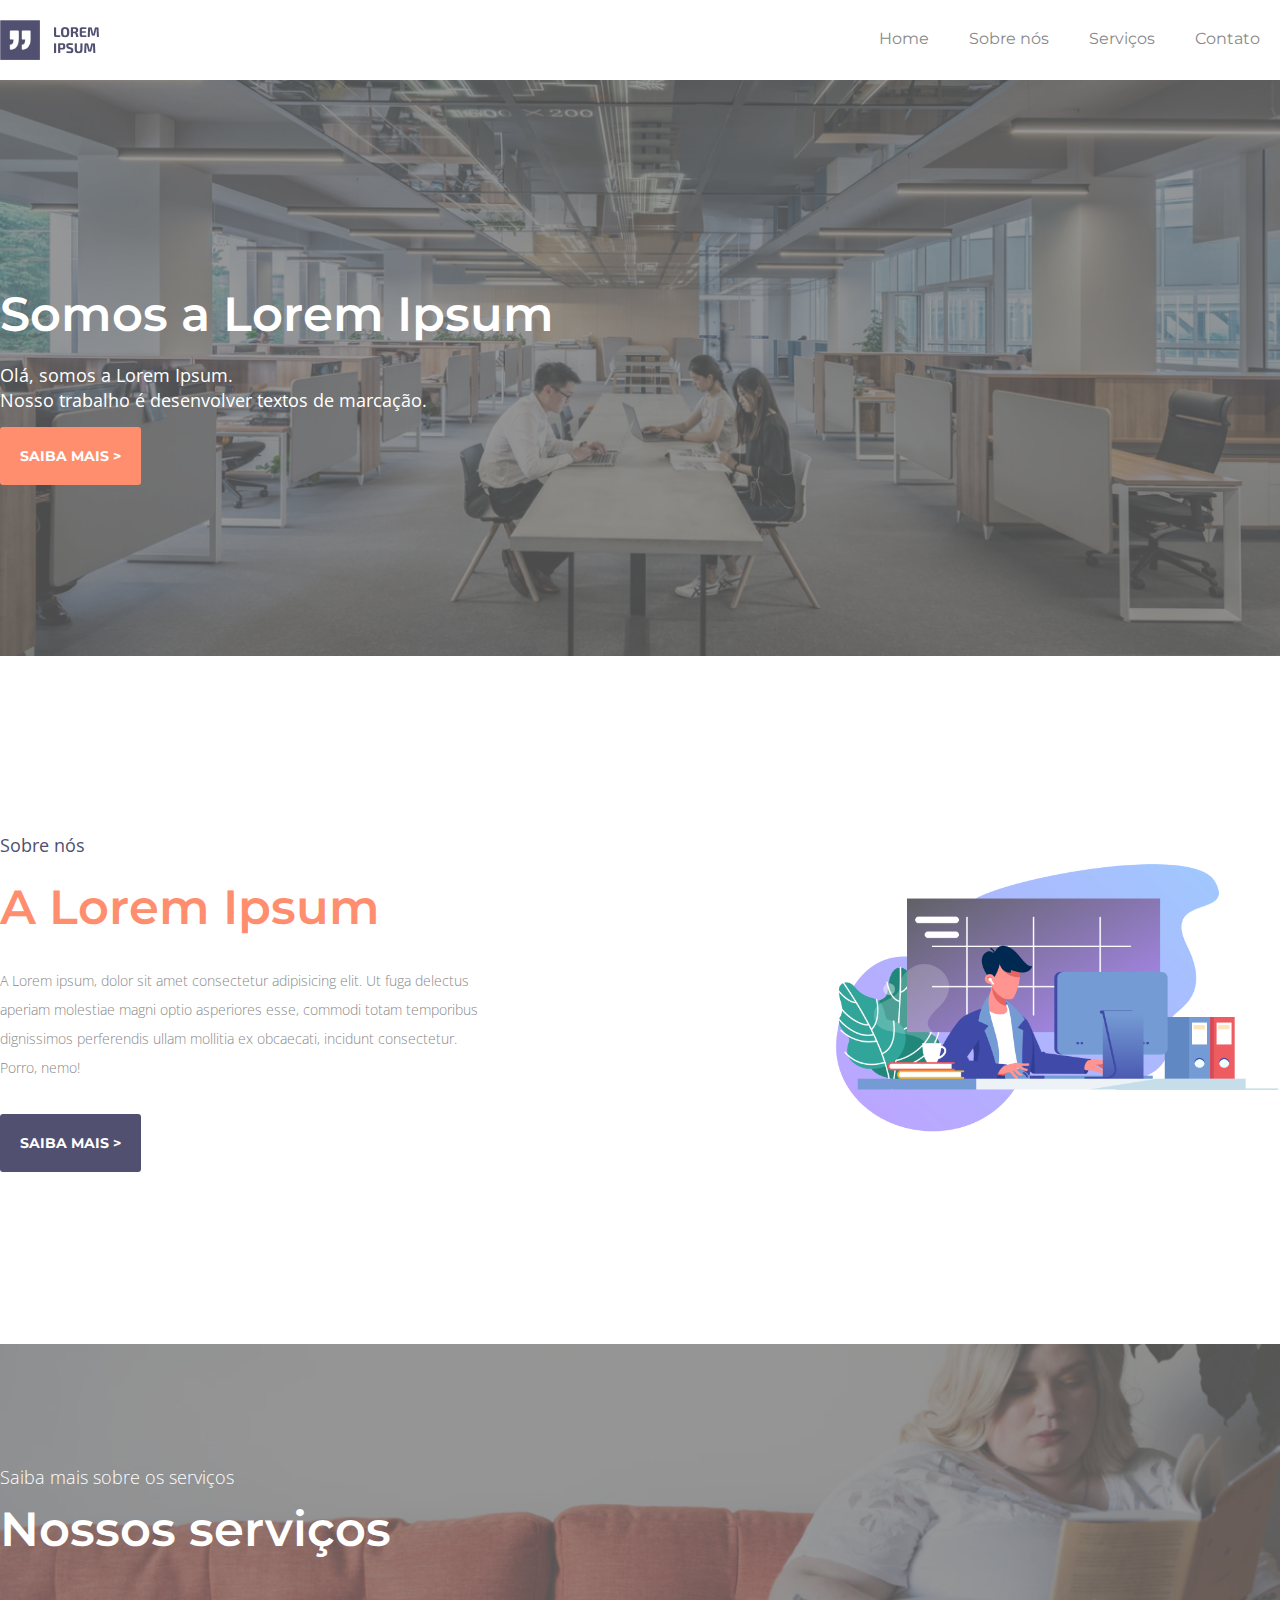
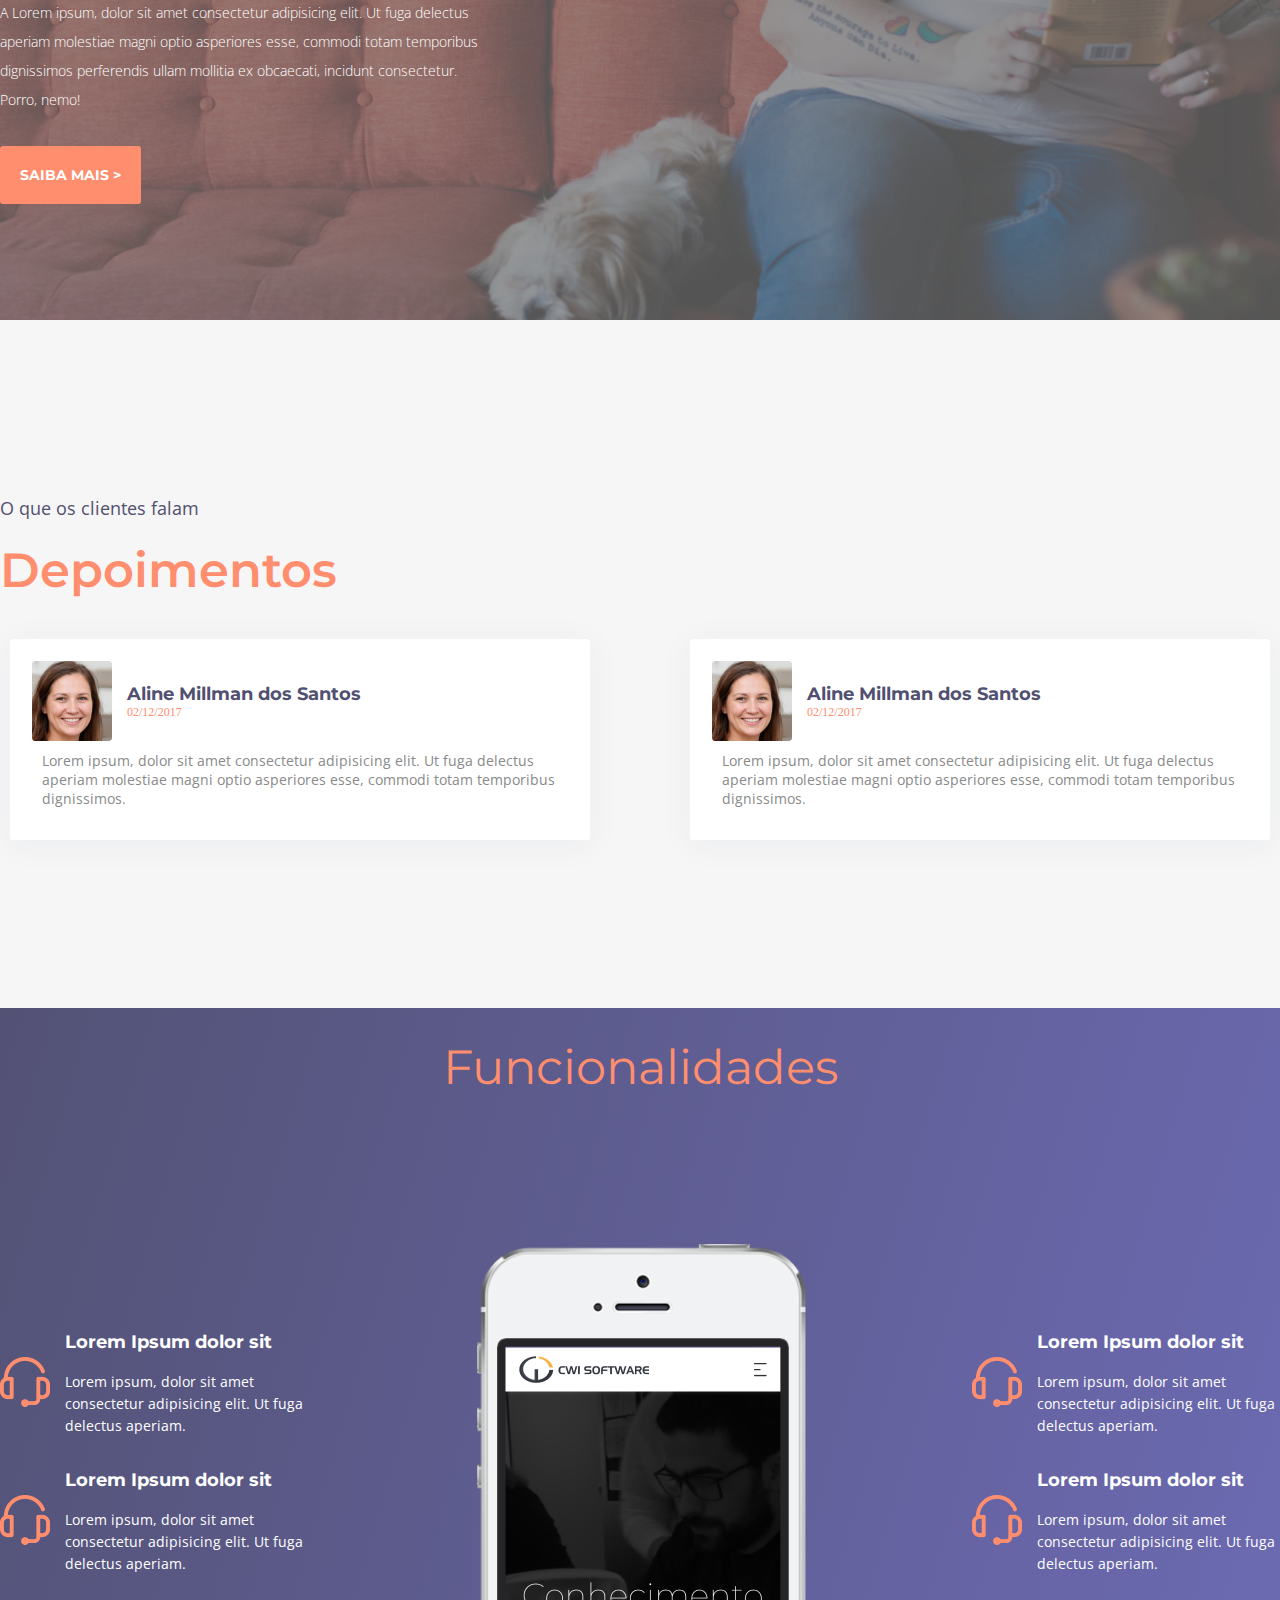
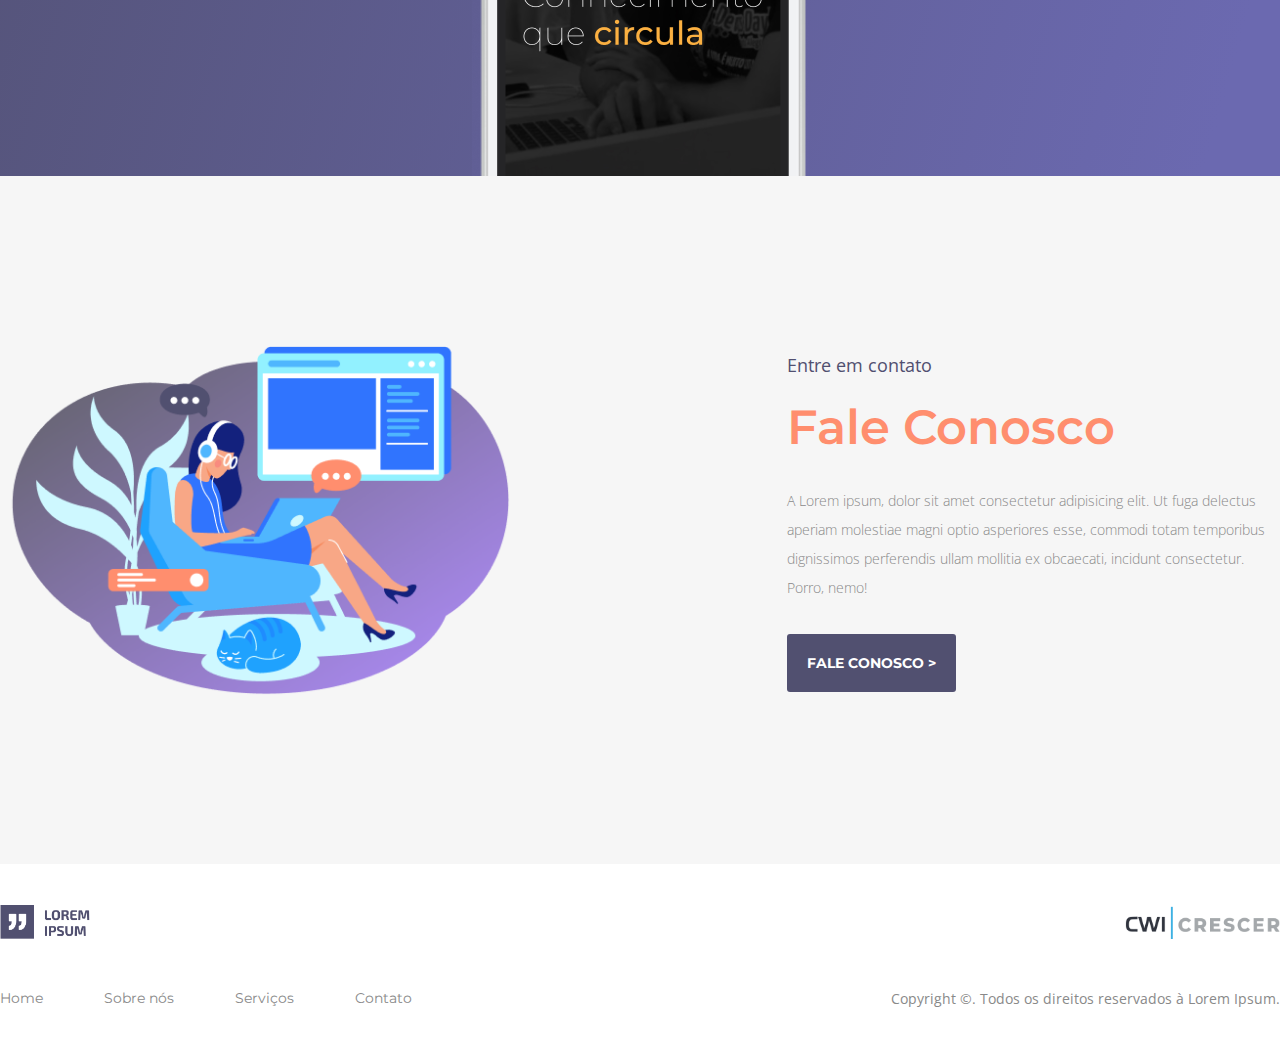
<file: index.html>
<!DOCTYPE html>
<html lang="en">
<head>
    <meta charset="UTF-8">
    <meta http-equiv="X-UA-Compatible" content="IE=edge">
    <meta name="viewport" content="width=device-width, initial-scale=1.0">
    <link rel="stylesheet" href="assets/css/sttyle.css">
    <link rel="stylesheet" href="assets/css/common/header.css">
    <link rel="stylesheet" href="assets/css/home/home.css">
    <link rel="stylesheet" href="assets/css/common/footer.css">

    <link href="https://fonts.googleapis.com/css2?family=Montserrat:wght@400;700&family=Open+Sans&display=swap" rel="stylesheet">
    <title>Home</title>
</head>
<body>
    <header class="header">
        <section class="container header-container">
            <a href="index.html" class="logo">
                <img src="assets/img/logo2.png" alt="" class="logoimg">
                <img src="assets/img/Lorem Ipsum.png" alt="" class="lorem">
            </a>

            <input type="checkbox" style="display: none;" id="menu-control" class="menu-control">
            <ul class="menu">
                <li class="menu-item">
                    <a href="index.html" class="menu-item-link">Home</a>
                </li>

                <li class="menu-item">
                    <a href="sobre/index.html" class="menu-item-link">Sobre nós</a>
                </li>

                <li class="menu-item">
                    <a href="" class="menu-item-link">Serviços</a>
                </li>

                <li class="menu-item">
                    <a href="contato/index.html" class="menu-item-link">Contato</a>
                </li>
            </ul>

            <label class="label-header" for="menu-control">
                <img class="hamburguer-icon" src="assets/img/sanduiche.png" alt="">
            </label>

        </section>
    </header>


    <section class="banner banner-main">
        <div class="banner-content">
            
            <div class="container cont">
                <p class="banner-title">
                    Somos a Lorem Ipsum
                </p>
                <p class="banner-text">
                    Olá, somos a Lorem Ipsum. <br> Nosso trabalho é desenvolver textos de marcação.
                </p>
                <p class="button-orange"> SAIBA MAIS ></p>
            </div>
        </div>
    </section>



    <section class="sobre-content">
        <div class="container sobre-container">
            <div class="sobre">
                <div >
                    <p class="sobre-sobre">
                            Sobre nós
                    </p>
                    <p class="sobre-title">
                        A Lorem Ipsum
                    </p>
                    <p class="sobre-text">
                        A Lorem ipsum, dolor sit amet consectetur adipisicing elit. Ut fuga delectus aperiam molestiae magni optio asperiores esse, commodi totam temporibus dignissimos perferendis ullam mollitia ex obcaecati, incidunt consectetur. Porro, nemo!            </p>
                    <p class="button-black"> SAIBA MAIS ></p>
                </div>
                <img  class="imgg" src="assets/img/home/imgg.png" alt="">
            </div>
        </div>
    </section>


    <section class="banner banner-main2">
        <div class="banner-content">
            
            <div class="container cont">
                <p class="service-sobre">
                    Saiba mais sobre os serviços            </p>
                <p class="service-title">
                    Nossos serviços                </p>
                <p class="service-text">
                    A Lorem ipsum, dolor sit amet consectetur adipisicing elit. Ut fuga delectus aperiam molestiae magni optio asperiores esse, commodi totam temporibus dignissimos perferendis ullam mollitia ex obcaecati, incidunt consectetur. Porro, nemo!                </p>
                <p class="button-orange"> SAIBA MAIS ></p>
            </div>
        </div>
    </section>


    <section class="depoimentos">
        <div class="container">

            <div class="conteudo">

                <div class="fala-cliente">
                    <p class="sobre-sobre">
                        O que os clientes falam                </p>
                <p class="sobre-title">
                    Depoimentos                </p>
                </div>

                <div class="cards">

                    <div class="card">

                        <div class="perfil">
                            <img class="dep-perfil" src="assets/img/home/image 1.png" alt="">
                            <div class="data-nome">
                                <p class="dep-nome">Aline Millman dos Santos  </p>
                                <p class="dep-data">02/12/2017</p>
                            </div>
                        </div>
                        
                        <p class="dep-desc">Lorem ipsum, dolor sit amet consectetur adipisicing elit. Ut fuga delectus aperiam molestiae magni optio asperiores esse, commodi totam temporibus dignissimos.</p>

                    </div>


                    <div class="card">

                        <div class="perfil">
                            <img class="dep-perfil" src="assets/img/home/image 1.png" alt="">
                            <div class="data-nome">
                                <p class="dep-nome">Aline Millman dos Santos  </p>
                                <p class="dep-data">02/12/2017</p>
                            </div>
                        </div>
                        
                        <p class="dep-desc">Lorem ipsum, dolor sit amet consectetur adipisicing elit. Ut fuga delectus aperiam molestiae magni optio asperiores esse, commodi totam temporibus dignissimos.</p>

                    </div>

                    
                </div>

            </div>


        </div>
    </section>


    <section class="funcionalidades">
        <p class="funcionalidades-title">Funcionalidades</p>

        <div class="container">

            <div class="content-funcionalidades">

                <div class="funcionalidades-cards">

                    <div class="funcionalidades-card">
                        <img class="img-funcionalidade" src="assets/img/home/Vector.png" alt="">
                        <div class="text-funcionlidade">
                            <p class="title-funcionalidade">Lorem Ipsum dolor sit</p>
                            <p class="sobre-funcionalidade">Lorem ipsum, dolor sit amet consectetur adipisicing elit. Ut fuga delectus aperiam.</p>
                        </div>
                    </div>


                    <div class="funcionalidades-card">
                        <img class="img-funcionalidade" src="assets/img/home/Vector.png" alt="">
                        <div class="text-funcionlidade">
                            <p class="title-funcionalidade">Lorem Ipsum dolor sit</p>
                            <p class="sobre-funcionalidade">Lorem ipsum, dolor sit amet consectetur adipisicing elit. Ut fuga delectus aperiam.</p>
                        </div>
                    </div>


                </div>


                <div class="funcionalidades-cards">

                    <div class="funcionalidades-card">
                        <img class="img-funcionalidade" src="assets/img/home/Vector.png" alt="">
                        <div class="text-funcionlidade">
                            <p class="title-funcionalidade">Lorem Ipsum dolor sit</p>
                            <p class="sobre-funcionalidade">Lorem ipsum, dolor sit amet consectetur adipisicing elit. Ut fuga delectus aperiam.</p>
                        </div>
                    </div>


                    <div class="funcionalidades-card">
                        <img class="img-funcionalidade" src="assets/img/home/Vector.png" alt="">
                        <div class="text-funcionlidade">
                            <p class="title-funcionalidade">Lorem Ipsum dolor sit</p>
                            <p class="sobre-funcionalidade">Lorem ipsum, dolor sit amet consectetur adipisicing elit. Ut fuga delectus aperiam.</p>
                        </div>
                    </div>


                </div>

            </div>
        </div>
        <img class="celular" src="assets/img/home/celular.png" alt="">

    </section>


    <serction class="sobre-content2">
        <div class="container">
            <div class="sobre-new">
                <img  class="imgg2" src="assets/img/home/imgg2.png" alt="">

                <div >
                    <p class="sobre-sobre">
                        Entre em contato
                    </p>
                    <p class="sobre-title">
                        Fale Conosco
                    </p>
                    <p class="sobre-text">
                        A Lorem ipsum, dolor sit amet consectetur adipisicing elit. Ut fuga delectus aperiam molestiae magni optio asperiores esse, commodi totam temporibus dignissimos perferendis ullam mollitia ex obcaecati, incidunt consectetur. Porro, nemo!           </p>
                    <p class="button-black"> FALE CONOSCO ></p>
                </div>
            </div>
        </div>
    </serction>


   

    <footer class="footer">

        <div class="container res">

            <a href="index.html" class="logos-footer">
                <img class="logo-cwi" src="assets/img/footer/logo.png" alt="">
                <img class="logo-crescer" src="assets/img/footer/ecrescer.png" alt="">
            </a>


            <div class="links-footer">

                <ul class="menu-footer">
                    <li class="menu-item-footer">
                        <a href="index.html" class="menu-item-link-footer">Home</a>
                    </li>
    
                    <li class="menu-item-footer">
                        <a href="sobre/index.html" class="menu-item-link-footer">Sobre nós</a>
                    </li>
    
                    <li class="menu-item-footer">
                        <a href="" class="menu-item-link-footer">Serviços</a>
                    </li>
    
                    <li class="menu-item-footer">
                        <a href="contato/index.html" class="menu-item-link-footer">Contato</a>
                    </li>
                </ul>
    
                <p class="licenca">Copyright ©. Todos os direitos reservados à Lorem Ipsum.</p>
                <p class="licenca-res">Copyright ©. Todos os direitos reservados.</p>


            </div>

        </div>

    </footer>

 
    

    
</body>
</html>
</file>
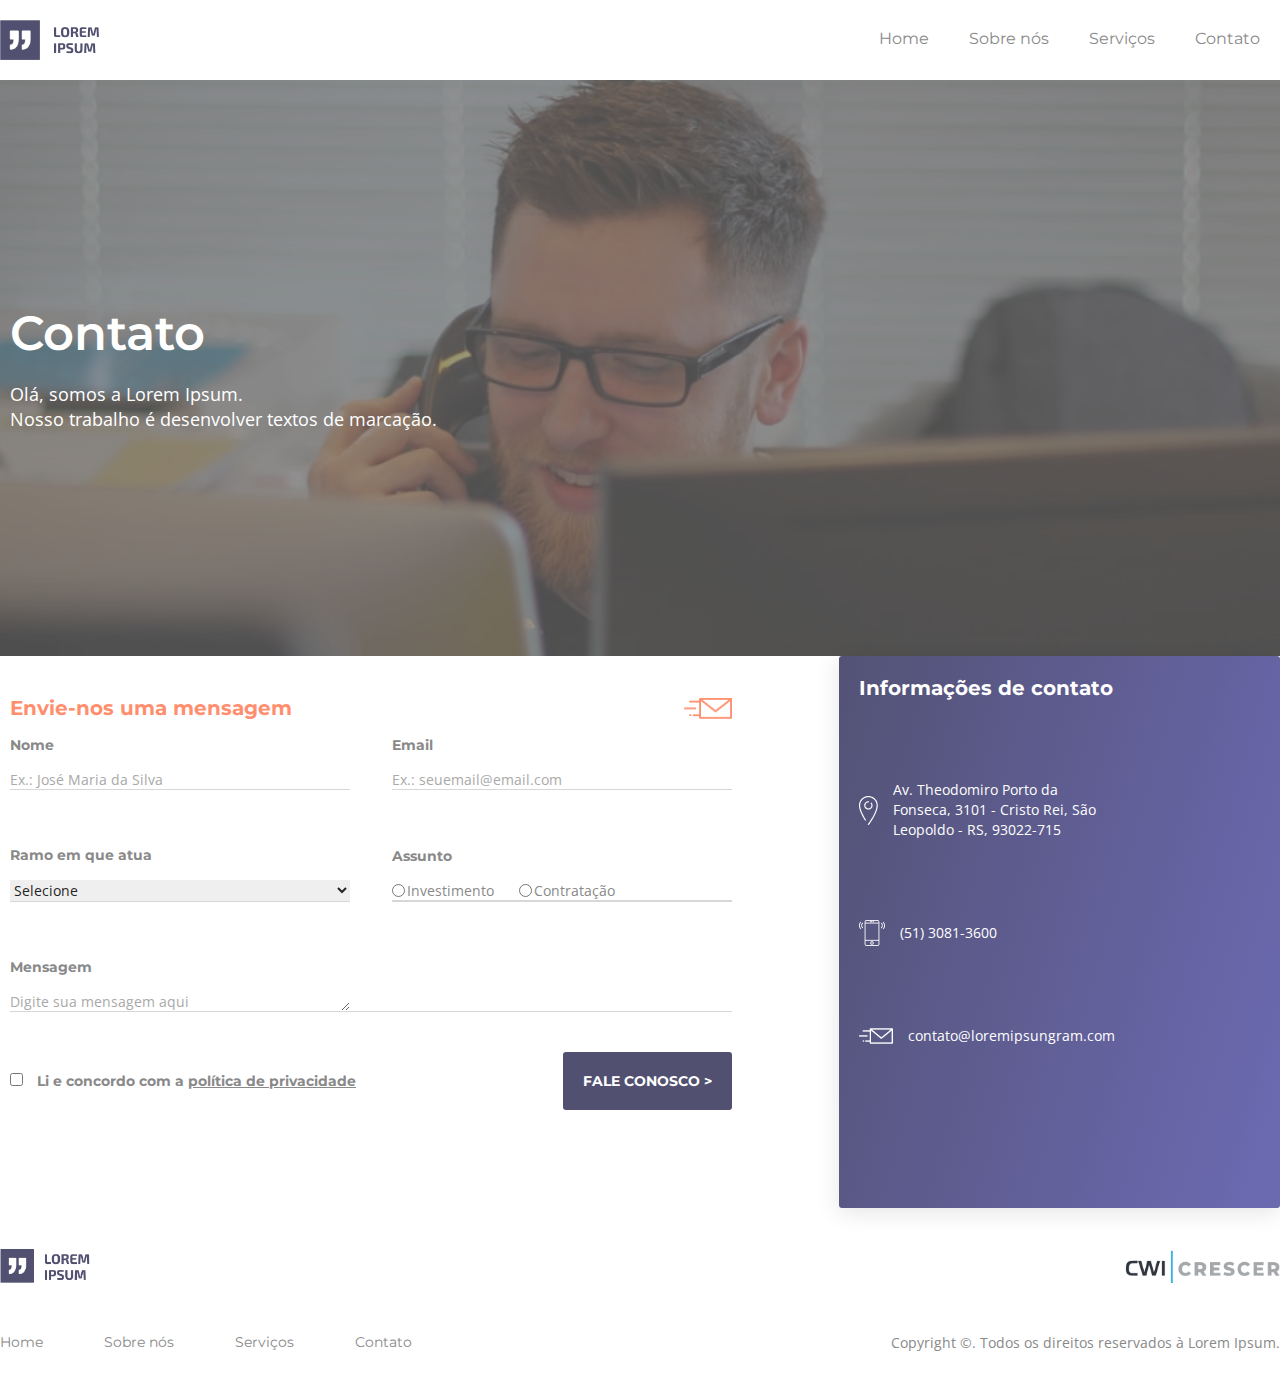
<file: contato/index.html>
<!DOCTYPE html>
<html lang="en">
<head>
    <meta charset="UTF-8">
    <meta http-equiv="X-UA-Compatible" content="IE=edge">
    <meta name="viewport" content="width=device-width, initial-scale=1.0">
    <link rel="stylesheet" href="../assets/css/sttyle.css">
    <link rel="stylesheet" href="../assets/css/common/header.css">
    <link rel="stylesheet" href="../assets/css/common/footer.css">
    <link rel="stylesheet" href="../assets/css/contatos/contatos.css">
    <link href="https://fonts.googleapis.com/css2?family=Montserrat:wght@400;700&family=Open+Sans&display=swap" rel="stylesheet">

    <title>Contatos</title>
</head>
<body>
    
    <header class="header">
        <section class="container header-container">
            <a href="" class="logo">
                <img src="../assets/img/logo2.png" alt="" class="logoimg">
                <img src="../assets/img/Lorem Ipsum.png" alt="" class="lorem">
            </a>

            <input type="checkbox" style="display: none;" id="menu-control" class="menu-control">
            <ul class="menu">
                <li class="menu-item">
                    <a href="../index.html" class="menu-item-link">Home</a>
                </li>

                <li class="menu-item">
                    <a href="../sobre/index.html" class="menu-item-link">Sobre nós</a>
                </li>

                <li class="menu-item">
                    <a href="" class="menu-item-link">Serviços</a>
                </li>

                <li class="menu-item">
                    <a href="../contatos/index.html" class="menu-item-link">Contato</a>
                </li>
            </ul>

            <label for="menu-control" class="label-header">
                <img class="hamburguer-icon" src="../assets/img/sanduiche.png" alt="">
            </label>

        </section>
    </header>



    <section class="banner banner-main2">
        <div class="banner-content">
            
            <div class="container margin-container">
                <p class="banner-title">
                    Contato
                </p>
                <p class="banner-text">
                    Olá, somos a Lorem Ipsum. <br> Nosso trabalho é desenvolver textos de marcação.
                </p>
            </div>
        </div>
    </section>



    <section class="formulario-section">

        <div class="container divise">

            <div class="wid-form">
                <div class="titulo-form">
                    <p class="title-form">Envie-nos uma mensagem</p>
                    <img class="envelope" src="../assets/img/contato/ENVELOP.png" alt="">
                </div>

                <div class="form-sec">
                
                    <label class="campo">
                        <span class="campo-title">Nome</span>
                        <input class="campo-input" placeholder="Ex.: José Maria da Silva" type="text">
                    </label>
                    <label class="campo">
                        <span class="campo-title">Email</span>
                        <input class="campo-input" placeholder="Ex.: seuemail@email.com" type="email">
                    </label>
                    <label class="campo">
                        <span class="campo-title">Ramo em que atua</span>
                        <select  class="campo-input" name="" id="">
                            <option disabled selected class="campo-input" value="">Selecione</option>
                            <option class="campo-input" value="">Vendas</option>
                            <option class="campo-input" value="">Esportes</option>
                            <option class="campo-input" value="">Entregas</option>
                            <option class="campo-input" value="">Iluminação</option>
                        </select>
                    </label>
                    <label class="campo">
                        <p class="campo-title">Assunto</p>
                        <div class="content-radio">
                            <div class="campo-radio">
                                <input class="campo-input"  type="radio" name="s">
                                <p class="campo-input-radio">Investimento</p>
                            </div>
                            <div class="campo-radio">
                                <input class="campo-input"  type="radio" name="s">
                                <p class="campo-input-radio">Contratação</p>
                            </div>
                        </div>
                    </label>

                    <label class="campo text-area">
                        <span class="campo-title">Mensagem</span>
                            <textarea class="campo-input" placeholder="Digite sua mensagem aqui" cols="50" rows="1"></textarea>
                    </label>

                    <label class="check-input text-area">
                        <div>
                            <input class="mark-input"  type="checkbox">
                            <span class="campo-title title-check">Li e concordo com a <u>política de privacidade</u></span>
                        </div>
                        <p class="button-black b2"> FALE CONOSCO ></p>

                    </label>
                </div>
            </div>


            <div class="rectangulo-contato">
                <p class="p-rec-title">Informações de contato</p>
                <div class="info-contato">
                    <img class="info-image-contato" src="../assets/img/contato/Vector.png" alt="">
                    <p class="endereco-rec">Av. Theodomiro Porto da Fonseca, 3101 - Cristo Rei, São Leopoldo - RS, 93022-715</p>
                </div>

                <div class="info-contato">
                    <img class="info-image-contato vector2" src="../assets/img/contato/Vector (1).png" alt="">
                    <p class="endereco-rec">(51) 3081-3600</p>
                </div>

                <div class="info-contato">
                    <img class="info-image-contato vector3" src="../assets/img/contato/Vector (2).png" alt="">
                    <p class="endereco-rec">contato@loremipsungram.com</p>
                </div>
            </div>

        </div>

    </section>









    <footer class="footer">

        <div class="container res">

            <a href="../index.html" class="logos-footer">
                <img class="logo-cwi" src="../assets/img/footer/logo.png" alt="">
                <img class="logo-crescer" src="../assets/img/footer/ecrescer.png" alt="">
            </a>


            <div class="links-footer">

                <ul class="menu-footer">
                    <li class="menu-item-footer">
                        <a href="../index.html" class="menu-item-link-footer">Home</a>
                    </li>
    
                    <li class="menu-item-footer">
                        <a href="../sobre/index.html" class="menu-item-link-footer">Sobre nós</a>
                    </li>
    
                    <li class="menu-item-footer">
                        <a href="" class="menu-item-link-footer">Serviços</a>
                    </li>
    
                    <li class="menu-item-footer">
                        <a href="index.html" class="menu-item-link-footer">Contato</a>
                    </li>
                </ul>
    
                <div>
                    <p class="licenca">Copyright ©. Todos os direitos reservados à Lorem Ipsum.</p>
                    <p class="licenca-res">Copyright ©. Todos os direitos reservados.</p>
                </div>


            </div>

        </div>

    </footer>


</body>
</html>
</file>
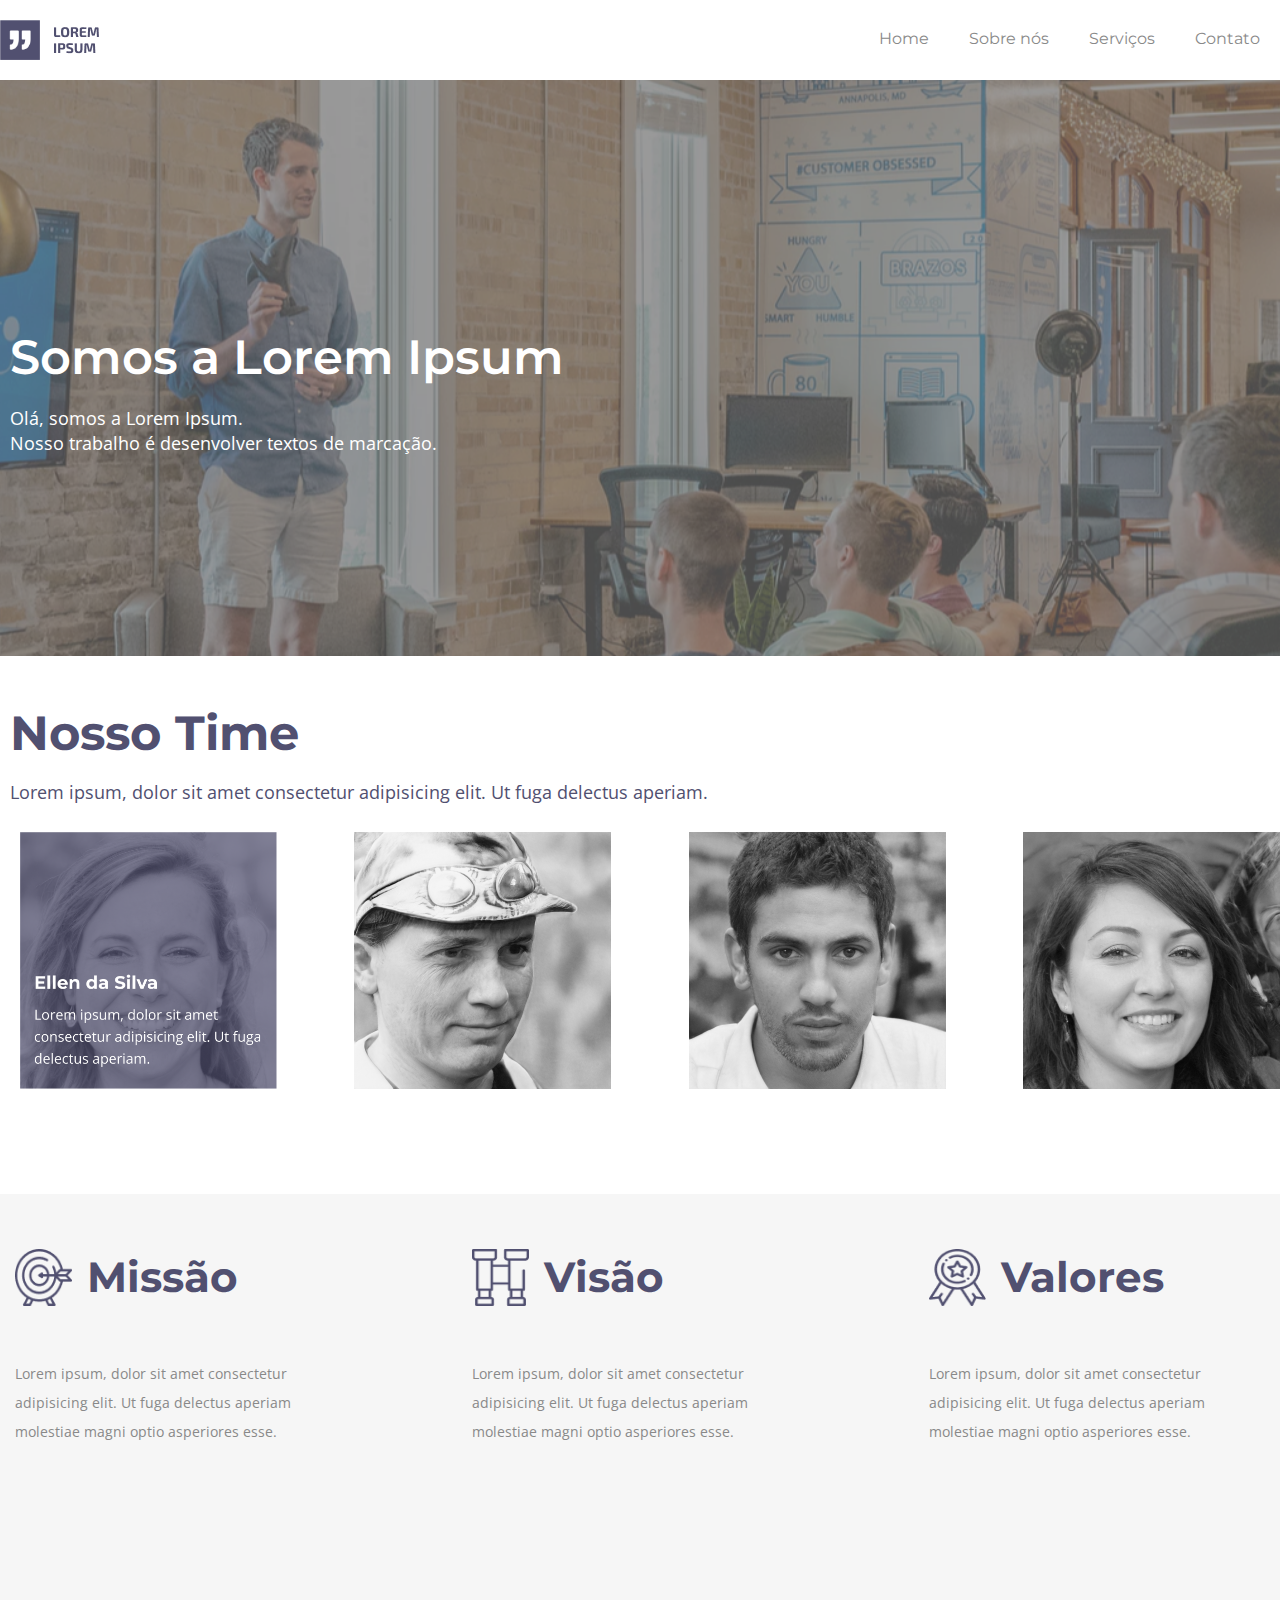
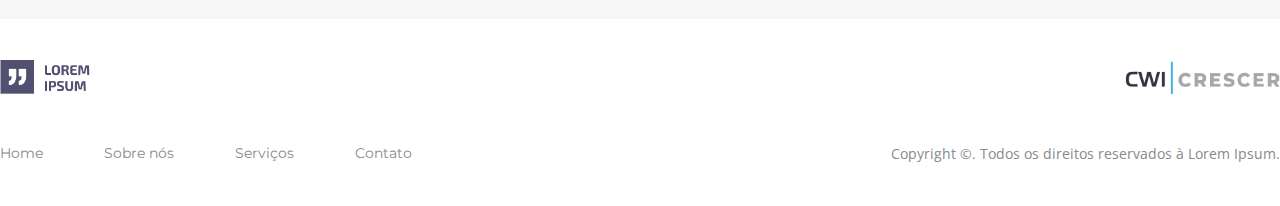
<file: sobre/index.html>
<!DOCTYPE html>
<html lang="en">
<head>
    <meta charset="UTF-8">
    <meta http-equiv="X-UA-Compatible" content="IE=edge">
    <meta name="viewport" content="width=device-width, initial-scale=1.0">
    <link rel="stylesheet" href="../assets/css/sttyle.css">
    <link rel="stylesheet" href="../assets/css/common/header.css">
    <link rel="stylesheet" href="../assets/css/common/footer.css">
    <link rel="stylesheet" href="../assets/css/sobre/sobre.css">
    <link href="https://fonts.googleapis.com/css2?family=Montserrat:wght@400;700&family=Open+Sans&display=swap" rel="stylesheet">


    <title>Sobre</title>
</head>
<body>
    
    <header class="header header-sobre">
        <section class="container header-container">
            <a href="" class="logo">
                <img src="../assets/img/logo2.png" alt="" class="logoimg">
                <img src="../assets/img/Lorem Ipsum.png" alt="" class="lorem">
            </a>

            <input type="checkbox" style="display: none;" id="menu-control" class="menu-control">
            <ul class="menu">
                <li class="menu-item">
                    <a href="../index.html" class="menu-item-link">Home</a>
                </li>

                <li class="menu-item">
                    <a href="index.html" class="menu-item-link">Sobre nós</a>
                </li>

                <li class="menu-item">
                    <a href="" class="menu-item-link">Serviços</a>
                </li>

                <li class="menu-item">
                    <a href="../contato/index.html" class="menu-item-link">Contato</a>
                </li>
            </ul>

            <label class="label-header" for="menu-control">
                <img class="hamburguer-icon" src="../assets/img/sanduiche.png" alt="">
            </label>

        </section>
    </header>


    <section class="banner  banner-main2">
        <div class="banner-content">
            
            <div class="container margin-container">
                <p class="banner-title">
                    Somos a Lorem Ipsum
                </p>
                <p class="banner-text">
                    Olá, somos a Lorem Ipsum. <br> Nosso trabalho é desenvolver textos de marcação.
                </p>
            </div>
        </div>
    </section>





    <div class="pessoas">
        <div class="container">
            <div class="pessoas-texto">
                <p class="pessoas-title">Nosso Time</p>
                <p class="pessoas-text">Lorem ipsum, dolor sit amet consectetur adipisicing elit. Ut fuga delectus aperiam.</p>
            </div>

            <div class="pessoas-fotos">

                <img class="fotos-p" src="../assets/img/sobre/1.png" alt="">
                <img class="fotos-p" src="../assets/img/sobre/2.png" alt="">
                <img class="fotos-p" src="../assets/img/sobre/3.png" alt="">
                <img class="fotos-p" src="../assets/img/sobre/4.png" alt="">


            </div>

        </div>
    </div>


    <div class="objetivos">
        <div class="container ajustes-card">
           
            <div class="ojetivo-card">
                <div class="cabecalho">
                    <img class="img-objetive" src="../assets/img/sobre/XMLID 4221.png" alt="">
                    <p class="title-image">Missão</p>
                </div>

                <p class="objetivo-text">Lorem ipsum, dolor sit amet consectetur adipisicing elit. Ut fuga delectus aperiam molestiae magni optio asperiores esse.</p>

            </div>



            <div class="ojetivo-card">
                <div class="cabecalho">
                    <img class="img-objetive" src="../assets/img/sobre/Vector.png" alt="">
                    <p class="title-image">Visão</p>
                </div>

                <p class="objetivo-text">Lorem ipsum, dolor sit amet consectetur adipisicing elit. Ut fuga delectus aperiam molestiae magni optio asperiores esse.</p>

            </div>


            <div class="ojetivo-card">
                <div class="cabecalho">
                    <img class="img-objetive" src="../assets/img/sobre/Vector (1).png" alt="">
                    <p class="title-image">Valores</p>
                </div>

                <p class="objetivo-text">Lorem ipsum, dolor sit amet consectetur adipisicing elit. Ut fuga delectus aperiam molestiae magni optio asperiores esse.</p>

            </div>

        </div>
    </div>






    <footer class="footer">

        <div class="container res">

            <a href="../index.html" class="logos-footer">
                <img class="logo-cwi" src="../assets/img/footer/logo.png" alt="">
                <img class="logo-crescer" src="../assets/img/footer/ecrescer.png" alt="">
            </a>


            <div class="links-footer">

                <ul class="menu-footer">
                    <li class="menu-item-footer">
                        <a href="../index.html" class="menu-item-link-footer">Home</a>
                    </li>
    
                    <li class="menu-item-footer">
                        <a href="index.html" class="menu-item-link-footer">Sobre nós</a>
                    </li>
    
                    <li class="menu-item-footer">
                        <a href="" class="menu-item-link-footer">Serviços</a>
                    </li>
    
                    <li class="menu-item-footer">
                        <a href="../contato/index.html" class="menu-item-link-footer">Contato</a>
                    </li>
                </ul>
    
                <p class="licenca">Copyright ©. Todos os direitos reservados à Lorem Ipsum.</p>
                <p class="licenca-res">Copyright ©. Todos os direitos reservados.</p>


            </div>

        </div>

    </footer>


</body>
</html>
</file>
<file: assets/css/sttyle.css>
body{
    margin: 0;
    min-height: 100vh;
    background-color: #E5E5E5;
}
.banner{
    position: relative;

}

.banner-image{
    width: 100%;
}

.banner::before{
    content: "";
    position: absolute;
    height: 100%;
    width: 100%;
    top: 0;
    left: 0;
    background-color: rgba(0, 0, 0, 0.4);
}



.banner-content{
    position: absolute;
    top: 0;
    left: 0;
    color: #FFFFFF;
    width: 100%;
    height: 100%;
    display: flex;
    align-items: center;

}

.banner-title{
    font-family: 'Montserrat', sans-serif;
    font-size: 48px;
    font-weight: 600;
    margin-bottom: 20px;
}

.banner-text{
    font-family: 'Open Sans', sans-serif;
    font-size: 18px;
    line-height: 25px;
    font-weight: 400;
    margin-bottom: 0px;

}


.button-orange{
    display:inline-block;
    font-family: 'Montserrat', sans-serif;
    background-color: #FF8E6E;
    font-size: 14px;
    font-weight: 700;
    padding: 20px;
    border-radius: 3px;
    cursor: pointer;
}

.button-black{
    display:inline-block;
    font-family: 'Montserrat', sans-serif;
    background-color: #515070;
    color: #fff;
    font-size: 14px;
    font-weight: 700;
    padding: 20px;
    border-radius: 3px;
    cursor: pointer;
}

@media(max-width: 720px){
}

@media(max-width: 720px){

   


    .banner-image{
        width: 100%;
        height: 600px;
    }

    .banner-content{
        height: 600px;    
    }

    .banner-title, .service-title{
        font-size: 38px;
    }
    
}
</file>
<file: assets/css/common/header.css>
*{
    box-sizing: border-box;
}

body{
    background-color:  #FFFFFF;
    margin: 0;
}

ul{
    margin: 0;
}

img{
    max-width: 100%;
}

.header{
    height: 80px;
    background-color: #ffffff;
    display: flex;
}

.logo{
    width: 200px;
    display: flex;
    align-items: center;
}
.logoimg{
    width: 40px;
    height: 40px;

}

.lorem{
    margin-left: 13px;
}

.menu{
    display: flex;
    list-style: none;
    height: 100%;
}


.menu-item{
    font-size: 16px;
    height: 100%;
    display: flex;
    align-items: stretch;
}

.menu-item-link{
    font-size: 16px;
    color: #898989;
    padding: 20px;
    height: 100%;
    font-family: 'Montserrat', sans-serif;
    display: flex;
    align-items: center;
    text-decoration: none;
    border-bottom: 4px solid transparent;
    transition: border 0.2s ease ;
}



.container{
    margin: 0 auto;
    width: 100%;
    max-width: 1280px;
}

.header-container{
    display: flex;
    justify-content: space-between;
    align-items: center;
}

.menu-item-link:hover{
    border-bottom: 3px solid #898989;
}

.label-header{
    display: none;
}

@media(min-width: 720px){
.hamburguer-icon{
    display: none;
}


}

@media(max-width: 720px){



    .label-header{
        display: initial;
    }
    .logo{
        width: 40px;
        margin-right: 10px;
    }
    .lorem{
        display: none;
    }
    .header-container{
        flex-direction: row-reverse;
        
    }

    .menu{
        flex-direction: column;
        flex-wrap: initial;
        position: fixed;
        top: 0;
        right: 0;
        background: #FFFFFF;
        height: 100%;
        z-index: 1;
        justify-content: center;
        box-shadow: -3px 0px 11px 13px rgba(0, 0, 0, 0.4);
        width: 320px;
        transform: translateX(110%);
        transition: transform 0.5s ease;

    }

    .menu-item{
        height: auto;
    }

    
}

.hamburguer-icon{
    height: 40px;
    width: 40px;
    cursor: pointer;
    z-index: 10;
    position: relative;
    margin-left: 10px;

}


.menu-control:checked  + .menu{
    transform: translateX(0);
}
</file>
<file: assets/css/home/home.css>
.sobre-content{
    width: 100%;
    min-height: 688px;
    display: flex;
    align-items: center;

}


.sobre{
    display: flex;
    justify-content: space-between;
    align-items: center;
}


.sobre-title{
    font-family: 'Montserrat', sans-serif;
    font-size: 48px;
    font-weight: 600;
    margin-bottom: 30px;
    margin-top: 20px;
    color: #FF8E6E;
    
}

.sobre-sobre{
    font-family: 'Open Sans', sans-serif;
    font-size: 18px;
    line-height: 25px;
    font-weight: 400;
    margin-bottom: 0px;
    color:  #515070;
    

}

.sobre-text{
    font-family: 'Open Sans', sans-serif;
    font-size: 14px;
    line-height: 29px;
    font-weight: 100;
    margin-bottom: 0px;
    color:  #898989;
    max-width: 493px;
    height: 134px;

}

.banner-main{

    height: 45vw;
    background-image: url("/assets/img/home/image (1).png");
    background-position: center; /* Center the image */
    background-size: cover;
}

.banner-main2{

    height: 45vw;
    background-image: url("/assets/img/home/image (2).png");
    background-position: center; /* Center the image */
    background-size: cover;
}


.imgg{
    width: 35%;
}











.service-title{
    font-family: 'Montserrat', sans-serif;
    font-size: 48px;
    font-weight: 600;
    margin-bottom: 40px;
    margin-top: 10px;
    
}

.service-sobre{
    font-family: 'Open Sans', sans-serif;
    font-size: 18px;
    line-height: 25px;
    font-weight: 100;
    margin-bottom: 0px;
    

}

.service-text{
    font-family: 'Open Sans', sans-serif;
    font-size: 14px;
    line-height: 29px;
    font-weight: 100;
    margin-bottom: 0px;
    max-width: 493px;
    min-height: 134px;
}



.conteudo{
    height: 100%;
    width: 100%;
}
.cards{
    display: flex;
    flex-direction: row;
    justify-content: space-between;
    flex-wrap: wrap;
    width: 100%;
}

.depoimentos{
    width: 100%;
    min-height: 688px;
    display: flex;
    align-items: center;
    background-color: #F6F6F6;
}

.card{
    width: 580px;
    background-color: #fff;
    padding: 22px;
    border-radius: 3px;
    background: #FFFFFF;
    margin: 10px;
    box-shadow: 0px 4px 34px rgba(8, 53, 120, 0.05);
    border-radius: 3px;
}

.perfil{
    display: flex;
    flex-direction: row;
    align-items: center;
}

.dep-perfil{
    width: 80px;
    height: 80px;
    margin-right: 15px;

}

.dep-nome{
    font-family: 'Montserrat', sans-serif;
font-weight: bold;
font-size: 18px;
line-height: 22px;
color: #515070;
margin: 0;
}

.dep-data{
    color: #FF8E6E;
    font-size: 12px;
    margin: 0;
}

.dep-desc{
    font-family: 'Open Sans', sans-serif;
    font-size: 14px;
    color: #898989;
    font-weight: 400;
    margin: 10px;
}




.sobre-new{
    display: flex;
    justify-content: space-between;
    align-items: center;
    flex-direction: row;
}


.sobre-content2{
    width: 100%;
    min-height: 688px;
    display: flex;
    align-items: center;
    background-color: #F6F6F6;
}


.imgg2{
    width: 40%;
}


.funcionalidades{
    position: relative;
    width: 100%;
    height: 100%;
    display: flex;
    align-items: center;
    background: linear-gradient(105.92deg, #515070 -8.44%, #6B69B0 94.86%);
    flex-direction: column;
}


.content-funcionalidades{
    display: flex;
    height: 650px;
    justify-content: space-between;
    align-items: center;
    align-self: center;
    flex-direction: raw;
}

.funcionalidades-title{
    font-family: 'Montserrat', sans-serif;
    font-size: 48px;
    color: #FF8E6E;
    line-height: 22px;
}
.img-funcionalidade{
    width: 50px;
}
.funcionalidades-card{
    display: flex;
    align-items: center;

}

.img-funcionalidade{
    width: 50px;
    height: 50px;
    margin-right: 15px;
}
.title-funcionalidade{
    font-family: 'Montserrat', sans-serif;
    font-size: 18px;
    color: #fff;
    line-height: 22px;
    font-weight: bold;
}

.sobre-funcionalidade{
    font-family: 'Open Sans', sans-serif;
    font-size: 14px;
    color: #fff;
    line-height: 22px;
    width: 243px;
}

.celular{
    position: absolute;
    bottom: 0; 
}

@media(max-width: 1230px){


    .cont{
        margin: 10px;
    }

    .cards{
        display: flex;
        width: 100%;
        flex-direction: column;
        align-items: center;
    }
    .card{
        margin: 0;
        width: 90%;
        height: auto;
        padding: 0;
        margin: 10px;
    }


    .fala-cliente{

        display: flex;
        flex-direction: column;
        align-items: center;

    }

    .sobre, .sobre-new{
        justify-content: space-around;
    }
}

@media(max-width: 1030px){

    .imgg2, .imgg{
        width: 60%;
    }
    
    .sobre{
        display: flex;
        height: auto;
        flex-direction: column-reverse;
        justify-content: space-between;
        align-items: center;
        margin: 10px;
    }

    .sobre-container{
        margin: 10px;

    }

    .conteudo{
        display: flex;
        flex-direction: column;
        align-items: center;
        justify-content: center;
    }

   

    
    

    .content-funcionalidades{

        justify-content: space-around;
        height: auto;
        padding: 40px 0px 80px 0px;
    }
    
    .celular{
        position: relative;

    }


    .sobre-new{
        display: flex;
        justify-content: space-between;
        align-items: center;
        flex-direction: column;
        margin: 10px;
    }


    .banner-main, .banner-main2{

        height: 65vw;
        background-size: auto;
    }
  
}


@media(max-width: 800px){

    .content-funcionalidades{

        flex-direction: column;
        justify-content: initial;
    }

    .perfil{
        flex-direction: column;
        margin: 15px;
    }

    .data-nome{
        display: flex;
        align-items: center;
        flex-direction: column;
        margin: 15px;
    }

    .dep-desc{
        text-align: center;
    }

    .sobre-title, .funcionalidades-title{
        font-size: 32px;
    }

    .conteudo{
        margin-bottom: 40px;
    }

    .imgg2, .imgg{
        width: 80%;
    }

    .service-title{
        font-size: 38px;
    }
    

    .banner-main, .banner-main2{

        height: 75vw;
        background-size: auto;
    }

}

@media(max-width: 670px){
     .banner-main2{

        height: 80vw;
        background-size: auto;
    }
}

@media(max-width: 600px){
    .banner-main, .banner-main2{

        height: 90vw;
        background-size: auto;
    }

    .banner-main2{

        height: 80vh;
        background-size: auto;
    }
}


@media(max-width: 500px){

    .imgg2, .imgg{
        width: 90%;
    }

    .banner-main{

        height: 90vh;
        background-size: auto;
    }

  

  
}
</file>
<file: assets/css/common/footer.css>
.footer{
    width: 100%;
    height: 187px;
    display: flex;
    align-items: center;
    justify-content: center;
    background-color: #fff;
}

.logos-footer{
    width: 100%;
    height: 34px;
    margin-bottom: 50px;
}

.logos-footer{
    display: flex;
    justify-content: space-between;
    align-items: center;
    flex-direction: row;
}

.logo-cwi, .logo-crescer{
    height: 100%;

}


.links-footer{
    width: 100%;
    display: flex;
    flex-direction: row;
    justify-content: space-between;
}



.menu-footer{
    display: flex;
    flex-direction: row;
    padding: 0;
    width: 412px ;
    justify-content: space-between;


}


.menu-item-footer{
    font-size: 16px;
    height: 100%;
    display: flex;

}


.menu-item-link-footer{
    font-size: 14px;
    color: #898989;
    height: 100%;
    font-family: 'Montserrat', sans-serif;
    display: flex;
    align-items: center;
    text-decoration: none;
    border-bottom: 4px solid transparent;
    transition: border 0.2s ease ;
}


.licenca{
    font-size: 14px;
    text-align: justify;
    margin: 0;
    font-family: 'Open Sans', sans-serif;
    font-weight: 400;
    color: #898989;
}

.licenca-res{
    font-size: 14px;
    text-align: justify;
    margin: 0;
    font-family: 'Open Sans', sans-serif;
    font-weight: 400;
    color: #898989;
    display: none;
}


@media(max-width: 920px){

    .footer{
        height: 70px;
        width: 100%;
        justify-content: space-around;
    }

    

    .menu-footer{
        display: none;
    }

    .logo-crescer{
        display: none;
    }

    .logos-footer{
        margin: 0;
    }

    .licenca-res{
        display: inline;
        text-align: end;
        font-size: 12px;
    }


    .licenca{
        display: none;
    }

    .links-footer {
        align-self: flex-end;
    }
    .res{
        display: flex;
        flex-direction: row;
        width: 100%;
        justify-content: space-between;
    }
}
</file>
<file: assets/css/contatos/contatos.css>
.formulario-section{
    display: flex;
    min-height: 552px;
    flex-direction: column;
}


.divise{
    display: flex;
    min-height: 552px;
    flex-direction: row;
    justify-content: space-between;
    flex-wrap: wrap;
}

p, .mark-input, .campo-input{
    margin: 0;
}


.titulo-form{
    display: flex;
    justify-content: space-between;
    align-items: center;
    margin-top: 30px;
}


.title-form{
    font-size: 20px;
    font-weight: 700;
    color: #FF8E6E;
    font-family: 'Montserrat', sans-serif;
}

.envelope{
    width: 48px;
    height: 21px;

}

.form-sec{
    display: flex;
    justify-content: space-between;
    align-items: center;
    flex-wrap: wrap;
    width: 722px;
}

.campo{
    display: flex;
    flex-direction: column;
    width: 340px;
    line-height: 50px;
    border-bottom: 1px solid #D7D7D7;
    margin-bottom: 40px;
}



.campo-title{
    font-size: 14px;
    font-weight: 700;
    color: #898989;
    font-family: 'Montserrat', sans-serif;
    margin: 0;
}


.campo-input{

    border: 0;
    max-width: 340px;
    font-size: 14px;
    font-weight: 400;
    line-height: 19px;
    color: #252424;
    font-family: 'Open Sans', sans-serif;
    padding: 0;
}


.campo-input::placeholder{
    font-size: 14px;
    font-weight: 400;
    line-height: 19px;
    color: #A9A9A9;
    font-family: 'Open Sans', sans-serif;
}

.content-radio{
    display: flex;
    border-bottom: 1px solid #D7D7D7;

}
.campo-radio{
    display: flex;

}
.campo-input-radio{
    max-width: 340px;
    font-size: 14px;
    font-weight: 400;
    line-height: 19px;
    color: #898989;
    font-family: 'Open Sans', sans-serif;
    margin: 0px 25px 0px 2px;
}


.check-input{
    display: flex;
    align-items: center;
}

.mark-input{
    border: solid 5px black;
    color: #D7D7D7
    ;
}

.mark-input::-ms-check{
    background-color: red;
}

.wid-form{

    width: 722px;
}

.text-area{
    width: 100%;
    display: flex;
    justify-content: space-between;
    resize: none;
    flex-wrap: wrap;
}

.title-check{
    margin-left: 10px;
}






.rectangulo-contato{
    display: flex;
    flex-direction: column;
    min-height: 552px;
    width: 441px;
    background: linear-gradient(105.92deg, #515070 -8.44%, #6B69B0 94.86%);
    box-shadow: 0px 4px 24px rgba(0, 0, 0, 0.11);
    padding: 20px;
    border-radius: 3px;
    margin-left: 15px;
}

.p-rec-title{
    font-size: 20px;
    font-style: normal;
    font-weight: 700;
    line-height: 24px;
    color: #FFFFFF;
    font-family: 'Montserrat', sans-serif;
}



.info-contato{
    display: flex;
    align-items: center;
    margin-top: 80px;
}


.info-image-contato{
    width: 18.77px;
    height: 29px;
    left: 881px;
    top: 734px;
}


.endereco-rec{
    font-family: 'Open Sans', sans-serif;
    font-weight: 400;
    font-size: 14px;
    line-height: 20px;
    color: #FFFFFF;
    margin-left: 15px;
    max-width: 211px;
}


.vector2{
    width: 26px;
    height: 26px;
}


.vector3{
    width: 34px;
    height: 15.41px;
}

.banner-main2{

    height: 45vw;
    background-image: url("/assets/img/contato/image\ \(4\).png");
    background-position: center; /* Center the image */
    background-size: cover;
}
.margin-container{
    margin: 10px;
}




@media(max-width: 1285px){
    .wid-form{
        margin: 10px;
    }
}

@media(max-width: 1198px){

    .divise{
        align-items: center;
        justify-content: center;
    }
    .wid-form{
        width: 100%;
    }

    .form-sec{
        width: 100%;
    }


    .form-sec{
        justify-content: space-around;
    }
    .campo{
        margin-right: 10px;
        width: 30%;
    }
    .text-area{
        justify-content: space-evenly;
        padding: 10px;
    }
    .rectangulo-contato{
        margin: 0;
        width: 100%;
        padding: 35px;
    }
}



@media(max-width: 820px){
   

    

    .banner-main2{

        height: 65vw;
        background-position: center;
       
    }

}


@media(max-width: 720px){
   

    .campo{
        width: 90%;
    }

    .banner-main2{

        height: 75vw;
       
    }

}



@media(max-width: 605px){

    .text-area{
        display: flex;
        flex-direction: column;

    }
    .b2{
        margin-top: 52px;
    }

    .banner-main2{

        height: 95vw;
       
    }
}


@media(max-width: 520px){
    .titulo-form{
        justify-content: space-around;
    }

    .banner-main2{

        height: 80vh;
       
    }

}
</file>
<file: assets/css/sobre/sobre.css>
.pessoas{
    width: 100%;
    min-height: 490px;
    background-color: #fff;
}

.pessoas-title{
    font-size: 48px;
    font-weight: 700;
    color: #515070;
    font-family: 'Montserrat', sans-serif;
    margin-bottom: 10px;

}

.pessoas-texto{
    font-size: 18px;
    font-weight: 400;
    color: #515070;
    font-family: 'Open Sans', sans-serif;
    text-align: left;
    margin: 0px 10px 0px 10px;
    text-align: justify;
}


.banner-main2{

    height: 45vw;
    background-image: url("/assets/img/sobre/image (3).png");
    background-position: center; /* Center the image */
    background-size: cover;
}

.margin-container{
    margin: 10px;
}

.pessoas-fotos{
    width: 100%;
    display: flex;
    justify-content: space-between;
    margin: 10px;
    flex-wrap: wrap;

}

.fotos-p{
    width: 257px;
    margin: 10px;
}








.objetivos{
    width: 100%;
    min-height: 425px;
    background-color: #F6F6F6;
}


.ojetivo-card{
    display: flex;
    max-width: 336px;
    flex-direction: column;
    margin: 15px;
}

.cabecalho{
    display: flex;
    flex-direction: row;
    align-items: center;
}

.img-objetive{
    width: 57px;
    height: 57px;
}

.title-image{
    font-family: 'Montserrat', sans-serif;
    font-weight: 700;
    font-size: 42px;
    color: #515070;
    margin-left: 15px;
}



.objetivo-text{
    width: 336px;
    font-family: 'Open Sans', sans-serif;
    font-weight: 400;
    font-size: 14px;
    color: #898989;    
    line-height: 29px;
}

.ajustes-card{
    width: 100%;
    height: 100%;
    display: flex;
    justify-content: space-between;
    align-items: center;
    flex-wrap: wrap;
}



@media(max-width: 1110px){
    .pessoas-fotos{
        justify-content: center;
        margin: 0;
    }

    .ajustes-card{
       
        justify-content: space-around;
    }
}
@media(max-width: 860px){

    .fotos-p{
        width: 40%;
        height: auto;
    }

    .banner-main2{

        height: 65vw;
        background-image: url("/assets/img/sobre/image (3).png");
        background-position: center; /* Center the image */
        background-size: cover;
    }
}

@media(max-width: 720px){


    .pessoas-fotos{
        justify-content: center;
        margin: 0;
    }


    .pessoas-title{
        font-size: 42px;
    }


    .banner-main2{

        height: 85vw;
        background-image: url("/assets/img/sobre/image (3).png");
        background-position: center; /* Center the image */
        background-size: cover;
    }
}



@media(max-width: 555px){

    .fotos-p{
        width: 80%;
        height: auto;
    }

    .banner-main2{

        height: 80vh;
        background-image: url("/assets/img/sobre/image (3).png");
        background-position: center; /* Center the image */
        background-size: cover;
    }
}
</file>
